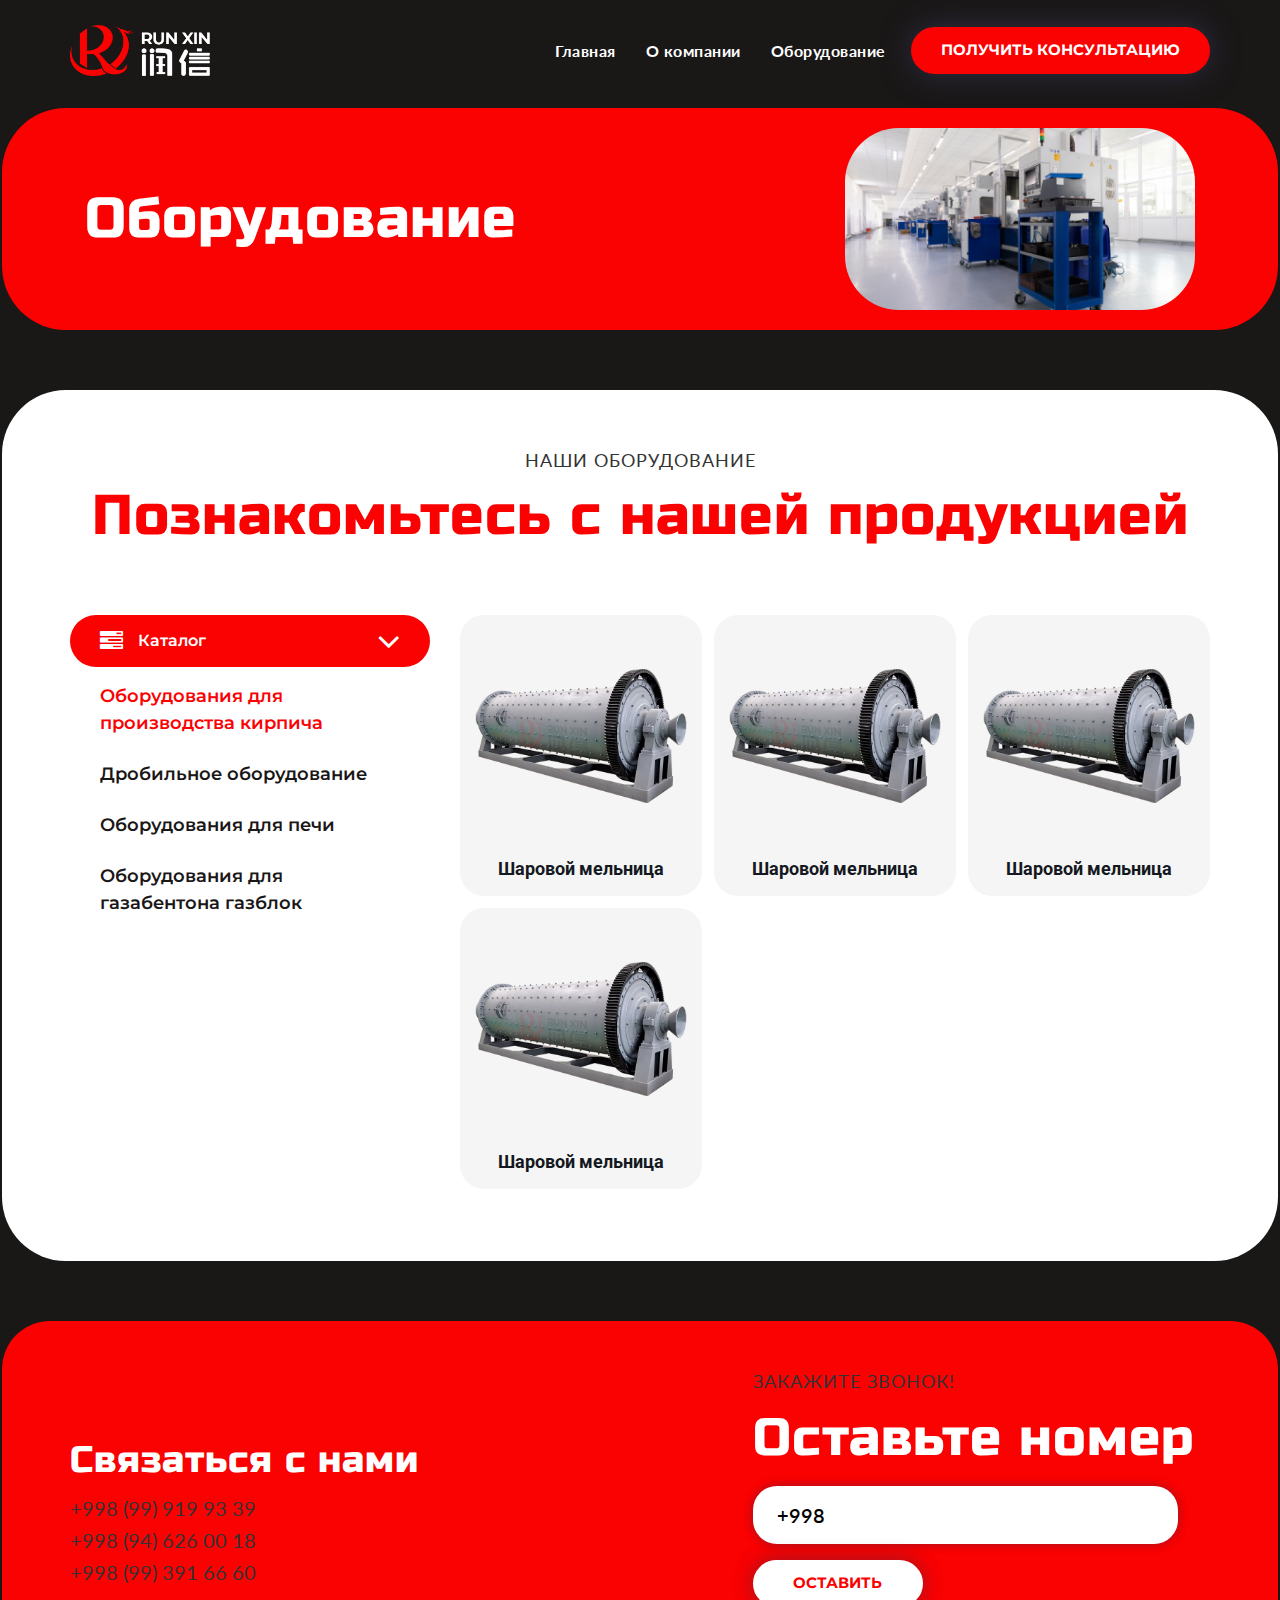
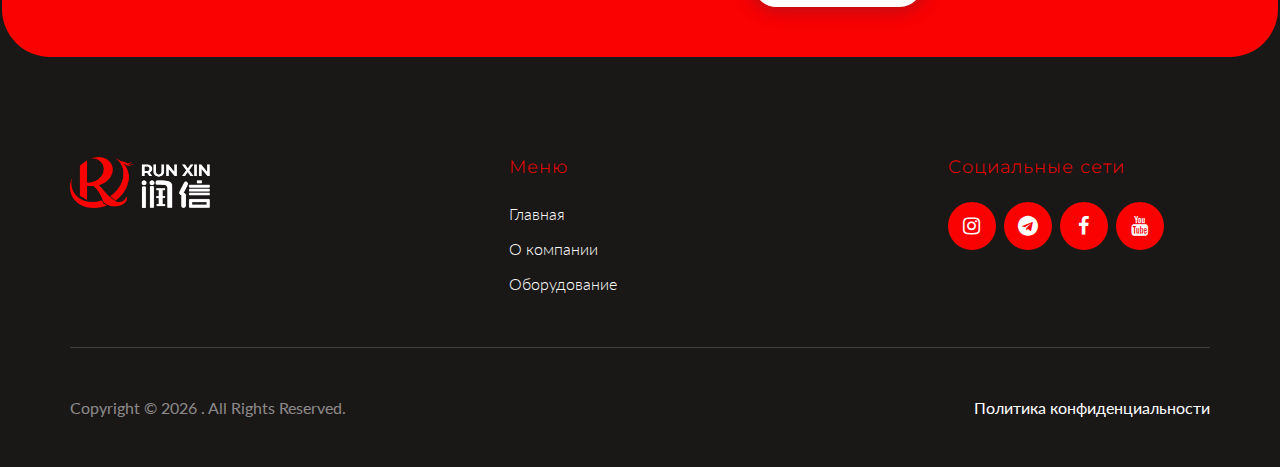
<file: product.html>
<!DOCTYPE html>
<html lang="ru">
<head>
  <meta charset="UTF-8">
  <meta http-equiv="X-UA-Compatible" content="IE=edge">
  <meta name="viewport" content="width=device-width, initial-scale=1.0">
  <title>RUNXIN</title>
  <link rel="preconnect" href="https://fonts.gstatic.com">
  <link href="https://fonts.googleapis.com/css2?family=El+Messiri:wght@700&family=Lato:wght@300;400;700&family=Montserrat:wght@300;400;500;600;700&family=Red+Rose:wght@300;700&family=Roboto:wght@700&family=Russo+One&display=swap" rel="stylesheet">
  <link rel="shortcut icon" href="./img/logo-icon.ico" type="logo">
  <link rel="stylesheet" href="./css/font-awesome.css">
  <link rel="stylesheet" href="./css/bootstrap.css">
  <link rel="stylesheet" href="./css/style.min.css">
</head>
<body>
  <header class="header">
    <div class="navbar">
      <div class="container">
        <a href="/" class="logo-link"><img class="logo-img" src="./img/logo_white.png" alt=""></a>
        <nav class="nav">
          <ul class="nav__item">
            <li><a href="/" class="nav__link">Главная</a></li>
            <li><a href="company.html" class="nav__link">О компании</a></li>
            <li><a href="product.html" class="nav__link">Оборудование</a></li>
            <li><a href="tel:+998999199339" class="btn">Получить консультацию</a></li>
          </ul>
        </nav>
        <div class="burger burger-slip">
          <div class="burger-lines"></div>
        </div>
      </div>
    </div>
  </header>
  <div class="rectangle">
    <div class="custom-container">
      <div class="container d-flex justify-content-between">
        <div class="col-xl-5 d-flex align-items-center">
          <h1 class="title">Оборудование</h1>
        </div>
        <div class="col-xl-4 col-lg-4 col-md-4 col-sm-4">
          <img class="rectangle-img" src="./img/mask-product.png" alt="">
        </div>
      </div>
    </div>
  </div>
  <div id="top">
    <i class="fa fa-arrow-up" aria-hidden="true"></i>
  </div>
  <section class="products p-60">
    <div class="custom-container p-60">
      <div class="container text-center">
        <h1 class="overhead">Наши оборудование</h1>
        <h2 class="title">Познакомьтесь с нашей продукцией</h2>
        <div class="row justify-content-between">
          <div class="col-xl-4 col-lg-4">
            <div class="filter-btn">
              <a href="" class="filter-btn__link">
                <i class="fa fa-tasks" aria-hidden="true"></i>
                каталог
                <i class="fa fa-angle-down" aria-hidden="true"></i>
              </a>
            </div>
            <ul class="filter">
              <li class="filter__item"><a href="" class="filter__link active">Оборудования для производства кирпича</a></li>
              <li class="filter__item"><a href="" class="filter__link">Дробильное оборудование</a></li>
              <li class="filter__item"><a href="" class="filter__link">Оборудования для печи</a></li>
              <li class="filter__item"><a href="" class="filter__link">Оборудования для газабентона газблок</a></li>
            </ul>
          </div>
          <div class="col-xl-8 col-lg-8">
            <div class="cards d-flex justify-content-between flex-wrap">
              <a href="item-products.html" class="card">
                <img class="card__img" src="./img/mill.png" alt="mill">
                <h1 class="title-card">Шаровой мельница</h1>
              </a>
              <a href="item-products.html" class="card">
                <img class="card__img" src="./img/mill.png" alt="mill">
                <h1 class="title-card">Шаровой мельница</h1>
              </a>
              <a href="" class="card">
                <img class="card__img" src="./img/mill.png" alt="mill">
                <h1 class="title-card">Шаровой мельница</h1>
              </a>
              <a href="" class="card">
                <img class="card__img" src="./img/mill.png" alt="mill">
                <h1 class="title-card">Шаровой мельница</h1>
              </a>
            </div>
          </div>
        </div>
      </div>
    </div>
  </section>
  <section class="order">
    <div class="custom-container">
      <div class="container">
        <div class="row justify-content-between">
          <div class="col-xl-5 col-lg-5 col-md-6 col-sm-12 left">
            <h1 class="title">Связаться с нами</h1>
            <ul>
              <li class="subtitle">+998 (99) 919 93 39</li>
              <li class="subtitle">+998 (94) 626 00 18</li>
              <li class="subtitle">+998 (99) 391 66 60</li>
            </ul>
          </div>
          <div class="col-xl-5 col-lg-5 col-md-6 col-sm-12 right">
            <h1 class="overhead">закажите звонок!</h1>
            <h2 class="title">Оставьте номер</h2>
            <form action="" class="form">
              <input class="form__input" type="text" name="tel" required="" value="+998 " placeholder="+998 ** *** ** **">
              <button class="btn" type="submit">Оставить</button>
            </form>
          </div>
        </div>
      </div>
    </div>
  </section>
  <footer class="footer withdraw">
    <div class="container">
      <div class="row justify-content-between">
        <div class="col-xl-2 col-lg-2 col-md-3 col-sm-12">
          <div class="footer-logo">
            <a href="/" class="footer-logo__link"><img class="footer-logo__img" src="./img/logo_white.png" alt=""></a>
          </div>
        </div>
        <div class="col-xl-2 col-lg-2 col-md-3 col-sm-6">
          <h1 class="title">Меню</h1>
          <ul class="footer-menu">
            <li><a href="" class="footer-menu__link">Главная</a></li>
            <li><a href="" class="footer-menu__link">О компании</a></li>
            <li><a href="" class="footer-menu__link">Оборудование</a></li>
          </ul>
        </div>
        <div class="col-xl-3 col-lg-3 col-md-4 col-sm-6">
          <h1 class="title">Социальные сети</h1>
          <ul class="footer-social">
            <li><a href="https://www.instagram.com/run_xin_uz/" target="_blank" class="footer-social__link"><i class="fa fa-instagram" aria-hidden="true"></i></a></li>
            <li><a href="https://t.me/run_xin_uz" target="_blank" class="footer-social__link"><i class="fa fa-telegram" aria-hidden="true"></i></a></li>
            <li><a href="https://www.facebook.com/runxinuz" target="_blank" class="footer-social__link"><i class="fa fa-facebook" aria-hidden="true"></i></a></li>
            <li><a href="https://www.youtube.com/channel/UCDRCzJuFFoSuJBOGyjK3Zww" target="_blank" class="footer-social__link"><i class="fa fa-youtube" aria-hidden="true"></i></a></li>
          </ul>
        </div>
        <div class="col-xl-12">
          <div class="line"></div>
        </div>
      </div>
    </div>
    <div class="politics">
      <div class="container">
        <div class="row justify-content-between">
          <div class="col-xl-4 col-lg-4 col-md-6 col-sm-6">
            <h1 class="footer-title" id="copyright">Copyright © CurrentCopyrightYear . All Rights Reserved.</h1>
          </div>
          <div class="col-xl-3 col-lg-4 col-md-5 col-sm-5">
            <h3 class="footer-title">Политика конфиденциальности</h3>
          </div>
        </div>
      </div>
    </div>
  </footer>
  <script src="./js/jquery-3.5.1.slim.min.js"></script>
  <script src="./js/bootstrap.js"></script>
  <script src="./js/script.js"></script>
</body>
</html>
</file>
<file: css/style.min.css>
*{padding:0;-webkit-box-sizing:border-box;box-sizing:border-box}a,a:hover{text-decoration:none}ul{list-style:none}button{cursor:pointer}button,input,textarea{outline:0}*,h1,h2,h3,h4,h5,h6,p,ul{margin:0}body{background:#1a1717}.btn,.btn:hover{border:2px solid transparent}.btn{display:inline-block;font-family:'Montserrat',sans-serif;font-size:15px;font-weight:700;text-transform:uppercase;color:#fff;background:#fa0102;padding:10px 28px;border-radius:24px;-webkit-box-shadow:0 0 30px #2f2f44;box-shadow:0 0 30px #2f2f44;-webkit-transition:.4s;-o-transition:.4s;transition:.4s}.btn:hover{color:#fa0102;background:#fff}.btn:focus{outline:0!important;-webkit-box-shadow:none!important;box-shadow:none!important}.overhead,.title{letter-spacing:1px;color:#fff}.overhead{font-family:'Lato',sans-serif;font-size:18px;font-weight:400;text-transform:uppercase}.title{font-family:'Russo One',sans-serif;font-size:72px;line-height:80px}.subtitle,.undertitle{font-weight:400;line-height:32px}.subtitle{font-family:'Lato',sans-serif;font-size:20px;color:#fff}.undertitle{font-family:'Montserrat',sans-serif;font-size:16px;color:rgba(255,255,255,.5)}.custom-container{width:100%;margin-right:auto;margin-left:auto}.withdraw{padding:100px 0 0}.overflow-y{overflow-y:hidden;position:relative;z-index:5}.rectangle .custom-container{background:#fa0102;padding:20px 0;border-radius:64px}.rectangle .title{font-size:56px;line-height:58px}.rectangle-img{width:100%;border-radius:54px}.header{padding-top:25px}.header .navbar{padding:0;margin-bottom:32px}.header .navbar .logo-link{display:inline-block;position:relative;z-index:99}.header .navbar .logo-img{width:140px}.header .navbar .nav{position:relative}.header .navbar .nav ul{margin-bottom:0}.header .navbar .nav__item{display:-webkit-box;display:-ms-flexbox;display:flex;-webkit-box-pack:justify;-ms-flex-pack:justify;justify-content:space-between;-webkit-box-align:center;-ms-flex-align:center;align-items:center;width:660px}.header .navbar .nav__link{display:inline-block;font-family:'Lato',sans-serif;font-size:16px;font-weight:700;letter-spacing:.5px;color:#fff;position:relative;-webkit-transition:.4s all ease;-o-transition:.4s all ease;transition:.4s all ease;padding:5px;text-align:center}.header .navbar .nav__link::after{content:"";width:calc(100% - 5px);height:3px;background:#fa0102;position:absolute;bottom:0;left:50%;-webkit-transform:scaleX(0) translateX(-50%);-ms-transform:scaleX(0) translateX(-50%);transform:scaleX(0) translateX(-50%);-webkit-transition:-webkit-transform .3s;-o-transition:transform .3s;transition:transform .3s;transition:transform .3s,-webkit-transform .3s}.header .navbar .nav__link:hover{color:#fa0102}.header .navbar .nav__link:hover::after{-webkit-transform:scaleX(1) translateX(-50%);-ms-transform:scaleX(1) translateX(-50%);transform:scaleX(1) translateX(-50%)}.header .navbar .burger{display:none;height:3em;width:3em;position:relative;font-size:12px;cursor:pointer;-webkit-transition:.2s all;-o-transition:.2s all;transition:.2s all;z-index:99}.header .navbar .burger:after{content:'';display:block;position:absolute;height:150%;width:150%;top:-25%;left:-25%}.header .navbar .burger .burger-lines{top:50%;margin-top:-.125em}.header .navbar .burger .burger-lines,.header .navbar .burger .burger-lines:after,.header .navbar .burger .burger-lines:before{pointer-events:none;display:block;content:'';width:100%;border-radius:.25em;background-color:#fff;height:.25em;position:absolute;-webkit-transform:rotate(0);-ms-transform:rotate(0);transform:rotate(0)}.header .navbar .burger .burger-lines:after{left:0;top:-1em}.header .navbar .burger .burger-lines:before{left:1em;top:1em}.header .navbar .burger.burger-slip .burger-lines:after,.header .navbar .burger.burger-slip .burger-lines:before{width:2em}.header .navbar .burger.burger-slip .burger-lines,.header .navbar .burger.burger-slip .burger-lines:after,.header .navbar .burger.burger-slip .burger-lines:before{-webkit-transition:all .2s;-o-transition:all .2s;transition:all .2s}.header .navbar .burger.burger-slip.open .burger-lines{-webkit-transform:translateX(-2em);-ms-transform:translateX(-2em);transform:translateX(-2em);background-color:transparent}.header .navbar .burger.burger-slip.open .burger-lines:after,.header .navbar .burger.burger-slip.open .burger-lines:before{left:.5em;top:0}.header .navbar .burger.burger-slip.open .burger-lines:before{-webkit-transform:translateX(2em) rotate(135deg);-ms-transform:translateX(2em) rotate(135deg);transform:translateX(2em) rotate(135deg)}.header .navbar .burger.burger-slip.open .burger-lines:after{-webkit-transform:translateX(2em) rotate(-135deg);-ms-transform:translateX(2em) rotate(-135deg);transform:translateX(2em) rotate(-135deg)}.header .slider,.header .slider .sliders .item{outline:0!important;-webkit-box-shadow:none!important;box-shadow:none!important}.header .slider{background:#fa0102;border-radius:64px}.header .slider .sliders .item{padding:50px 22px;width:100%;display:-webkit-box;display:-ms-flexbox;display:flex;-webkit-box-pack:justify;-ms-flex-pack:justify;justify-content:space-between;-webkit-box-align:center;-ms-flex-align:center;align-items:center}.header .slider .sliders .item__content{max-width:514px}.header .slider .sliders .item .overhead{color:#2d2d2d;font-weight:700}.header .slider .sliders .item .title{font-weight:700;letter-spacing:3px;color:#fff;margin:18px 0}.header .slider .sliders .item .subtitle{font-family:'Lato',sans-serif;font-size:20px;font-weight:400;line-height:32px;color:#2d2d2d;margin-bottom:0}.header .slider .sliders .item .btn{color:#2d2d2d;background:#fff;margin-top:38px;border:2px solid #fff;-webkit-box-shadow:0 0 30px #2f2f4477;box-shadow:0 0 30px #2f2f4477}#top .fa-arrow-up,.header .slider .sliders .item .btn:hover{background:#fa0102;color:#fff}.company__img,.header .slider .sliders .item__image{width:560px;height:560px;position:relative}.header .slider .sliders .item__image::after{content:"";width:540px;height:540px;background:#fff;position:absolute;top:50%;left:50%;border-radius:50%;-webkit-transform:translate(-50%,-50%);-ms-transform:translate(-50%,-50%);transform:translate(-50%,-50%)}.header .slider .sliders .item__image img{width:100%;height:100%;position:relative;z-index:2}#top{display:none;position:fixed;right:3%;bottom:3%;cursor:pointer;z-index:100}#top .fa-arrow-up{display:-webkit-box;display:-ms-flexbox;display:flex;-webkit-box-pack:center;-ms-flex-pack:center;justify-content:center;-webkit-box-align:center;-ms-flex-align:center;align-items:center;width:50px;height:50px;border-radius:50%;border:2px solid #fff;font-size:30px;padding:15px}.company__img{width:570px;height:576px}.company__kompaniya{width:270px;height:272px;top:0;left:0;z-index:1}.company__block,.company__kompaniya,.company__plant{border-radius:24px;position:absolute}.company__block{width:378px;height:420px;background:#fa0102;top:90px;left:50%;-webkit-transform:translateX(-50%);-ms-transform:translateX(-50%);transform:translateX(-50%)}.company__plant{width:370px;height:352px;bottom:0;right:0;z-index:2}.company__text{width:41%}.company__text .title{font-size:46px;line-height:50px;margin:15px 0 32px}.company__text .subtitle{font-family:'Montserrat',sans-serif}.company__text .undertitle{margin:17px 0 28px}.company__undertext{margin-top:25px}.company__undertext .undertitle{margin:10px 0 0}.advantages{padding-bottom:42px}.advantages .overhead{text-align:center}.advantages .title{font-size:56px;line-height:58px;text-align:center;margin:15px 0 0}.advantages .row{padding-top:60px}.advantages .row .left__item,.advantages .row .left__item-two,.advantages .row .right__item,.advantages .row .right__item-two{max-height:297px;height:100%}.advantages .row .left__item-two .fa,.advantages .row .right__item-two .fa{padding:0 0 0 20px}.advantages .row .fa{font-size:36px;color:#fa0102;padding:50px 0 0 20px}.advantages .row .title{font-size:24px;font-weight:500;text-align:left;line-height:24px;letter-spacing:0;margin:35px 0 25px}.advantages .row .img-center{width:378px;height:420px;background:#fa0102;border-radius:24px;position:relative;margin-top:64px}.advantages .row .img-center::after,.advantages .row .img-center::before{content:"";width:300px;height:304px;background-size:contain!important;background-position:center center!important;background-repeat:no-repeat!important;border-radius:24px;position:absolute}.advantages .row .img-center::after{background:url(../img/kompaniya.jpg);top:-80px;left:19px;z-index:1}.advantages .row .img-center::before{background:url(../img/plant.jpg);right:-15px;bottom:-77px;z-index:2}.card{max-width:262px;background:#f5f5f5;border:0;border-radius:24px;-webkit-transition:.3s all ease-in-out;-o-transition:.3s all ease-in-out;transition:.3s all ease-in-out;padding:15px;margin-bottom:30px}.card:hover{-webkit-box-shadow:0 0 13px 8px rgba(0,0,0,.15);box-shadow:0 0 13px 8px rgba(0,0,0,.15)}.card__img{max-width:300px;width:100%;height:100%;margin:0 auto}.card .title-card{font-family:'Roboto',sans-serif;font-weight:700;font-size:18px;line-height:24px;letter-spacing:0;color:#141821;margin:15px 0 auto}.equipment .p-60,.p-60{padding:60px 0}.equipment .custom-container{background:#fff;border-radius:64px}.equipment .overhead{color:#333}.equipment .title{font-size:56px;line-height:58px;color:#fa0102;margin:15px 0 70px}.equipment .btn{margin-top:40px;-webkit-box-shadow:0 0 30px #2f2f4448;box-shadow:0 0 30px #2f2f4448}.equipment .btn,.equipment .btn :hover{border:2px solid #fa0102}.kontact .map{border-radius:24px;width:100%;height:450px}.kontact .map .gmnoprint{display:none}.kontact .info{margin:auto 0}.kontact .info .title{font-size:56px;line-height:58px;margin:30px 0}.kontact .info__item{margin-bottom:20px;position:relative}.kontact .info__item:nth-last-child(1){margin-bottom:0}.kontact .info__item .fa-absolute{position:absolute;top:50%;left:2%;-webkit-transform:translateY(-50%);-ms-transform:translateY(-50%);transform:translateY(-50%)}.kontact .info__subtitle,.kontact .info__title{font-family:'Lato',sans-serif;font-size:16px;font-weight:400;margin-left:50px}.kontact .info__title{color:#ffffff80;text-transform:capitalize;margin-bottom:5px}.kontact .info__subtitle{color:#fff}.kontact .info .fa{font-size:40px;color:#fa0102}.kontact .info .social{max-width:200px;display:-webkit-box;display:-ms-flexbox;display:flex;-webkit-box-pack:justify;-ms-flex-pack:justify;justify-content:space-between;-webkit-box-align:center;-ms-flex-align:center;align-items:center}.kontact .info .social__link{display:inline-block;padding:10px;margin-left:10px}.kontact .info .social__link:hover .fa{color:#fff}.kontact .info .social__link:nth-child(1){margin-left:0}.kontact .info .social__link .fa{font-size:30px;-webkit-transition:.4s all ease;-o-transition:.4s all ease;transition:.4s all ease}.order .custom-container{background:#fa0102;border-radius:48px;padding:50px 0}.order .left{padding-top:70px}.order .left .title{font-size:37px;line-height:39px;margin-bottom:12px}.order .left .subtitle{font-size:20px;color:#333}.order .right .title{font-size:52px;line-height:54px;margin:20px 0}.order .right .form{display:-webkit-box;display:-ms-flexbox;display:flex;-webkit-box-orient:vertical;-webkit-box-direction:normal;-ms-flex-direction:column;flex-direction:column;-webkit-box-pack:center;-ms-flex-pack:center;justify-content:center}.order .right .form__input{display:inline-block;font-family:'Lato',sans-serif;font-size:20px;font-weight:600;border-radius:24px;padding:14px 24px;border:0;width:425px;margin-bottom:16px;-webkit-box-shadow:0 0 10px #2f2f4477;box-shadow:0 0 10px #2f2f4477}.order .right .form__input::-webkit-input-placeholder{font-family:'Lato',sans-serif;font-size:20px;font-weight:600;color:rgba(51,51,51,.507)}.order .right .form__input::-moz-placeholder{font-family:'Lato',sans-serif;font-size:20px;font-weight:600;color:rgba(51,51,51,.507)}.order .right .form__input:-ms-input-placeholder{font-family:'Lato',sans-serif;font-size:20px;font-weight:600;color:rgba(51,51,51,.507)}.order .right .form__input::-ms-input-placeholder{font-family:'Lato',sans-serif;font-size:20px;font-weight:600;color:rgba(51,51,51,.507)}.order .right .form__input::placeholder{font-family:'Lato',sans-serif;font-size:20px;font-weight:600;color:rgba(51,51,51,.507)}.order .right .form .btn{background:#fff;color:#fa0102;border-color:#fff;width:170px;-webkit-box-shadow:0 0 20px #2f2f4477;box-shadow:0 0 20px #2f2f4477}.order .right .form .btn:hover{background:#fa0102;color:#fff}.order .overhead{color:#333}.footer .title{font-family:'Montserrat',sans-serif;font-weight:300;font-size:18px;line-height:20px;color:#fa0102;margin-bottom:25px}.footer .footer-logo__link{display:inline-block}.footer .footer-logo__img{width:140px}.footer .footer-menu li{margin-bottom:10px}.footer .footer-menu li:last-child{margin-bottom:0}.footer .footer-menu__link{display:inline-block;font-family:'Lato',sans-serif;font-size:16px;font-weight:300;color:#fff;-webkit-transition:.4s all ease;-o-transition:.4s all ease;transition:.4s all ease}.footer .footer-menu__link:hover,.footer .footer-social__link:hover .fa{color:#fa0102}.footer .footer-social{display:-webkit-box;display:-ms-flexbox;display:flex}.footer .footer-social li{margin-right:8px}.footer .footer-social li:last-child{margin-right:0}.footer .footer-social__link{width:48px;height:48px;background:#fa0102;border-radius:50%;display:-webkit-inline-box;display:-ms-inline-flexbox;display:inline-flex;-webkit-box-pack:center;-ms-flex-pack:center;justify-content:center;-webkit-box-align:center;-ms-flex-align:center;align-items:center;-webkit-transition:.4s all ease;-o-transition:.4s all ease;transition:.4s all ease}.footer .footer-social__link:hover{background:#fff;-webkit-box-shadow:0 0 30px #2f2f44;box-shadow:0 0 30px #2f2f44}.footer .footer-social__link .fa{font-size:20px;color:#fff}.footer .line{width:100%;height:1px;background:#414141;margin:50px 0}.footer .politics{padding-bottom:50px}.footer .politics .footer-title{font-family:'Lato',sans-serif;font-size:16px;font-weight:400;color:#ffffff80}.footer .politics .row .col-lg-4:last-child .footer-title{color:#fff;text-align:right}.products .custom-container{background:#fff;border-radius:64px}.products .overhead{color:#333}.products .title{font-size:56px;line-height:58px;color:#fa0102;margin:15px 0 70px}.products .cards .card{max-width:242px;max-height:320px;background:#f5f5f5;border:0;border-radius:24px;-webkit-transition:.3s all ease-in-out;-o-transition:.3s all ease-in-out;transition:.3s all ease-in-out;padding:15px;margin-bottom:12px}.products .cards .card:hover{-webkit-box-shadow:0 0 13px 8px rgba(0,0,0,.15);box-shadow:0 0 13px 8px rgba(0,0,0,.15)}.products .cards .card__img{max-width:212px;width:100%;margin:0 auto}.products .cards .card .title{font-family:'Roboto',sans-serif;font-weight:700;font-size:18px;line-height:24px;letter-spacing:0;color:#141821;margin:15px 0 auto}.products .btn{margin-top:40px;-webkit-box-shadow:0 0 30px #2f2f4448;box-shadow:0 0 30px #2f2f4448}.products .btn,.products .btn :hover{border:2px solid #fa0102}.products .filter-btn{background:#fa0102;display:inline-block;width:100%;border-radius:29px}.products .filter-btn__link{display:-webkit-box;display:-ms-flexbox;display:flex;-webkit-box-pack:justify;-ms-flex-pack:justify;justify-content:space-between;-webkit-box-align:center;-ms-flex-align:center;align-items:center;font-family:'Montserrat',sans-serif;font-size:16px;font-weight:600;color:#fff;text-transform:capitalize;padding:14px 30px}.products .filter-btn .fa{font-size:23px;line-height:23px;color:#fff}.products .filter-btn .fa-tasks{margin-right:15px}.products .filter-btn .fa-angle-down,.products .filter-btn .fa-angle-up{font-size:36px;line-height:20px;margin-left:auto}.products .filter__item{text-align:left;margin:8px 0}.products .filter__link{display:inline-block;width:100%;font-family:'Montserrat',sans-serif;font-size:18px;font-weight:600;color:#1a1717;padding:8px 30px;border-radius:10px;-webkit-transition:.3s all ease;-o-transition:.3s all ease;transition:.3s all ease}.products .filter__link:hover{background:#fa0102;color:#fff}.products .filter .active{color:#fa0102;background:#fff}.item-products .custom-container{background:#fff;border-radius:64px}.item-products .custom-container:nth-child(1){border-radius:64px 64px 0 0}.item-products .custom-container:nth-child(2){background:#f5f5f5;border-radius:0}.item-products .custom-container:nth-child(3){border-radius:0 0 64px 64px}.item-products .p-60:nth-child(1){padding:60px 0 30px}.item-products .p-30{padding:30px 0}.item-products .breadcrumbs{margin-bottom:25px;padding:0;list-style:none;display:-webkit-box;display:-ms-flexbox;display:flex;-webkit-box-align:center;-ms-flex-align:center;align-items:center;-ms-flex-wrap:wrap;flex-wrap:wrap}.item-products .breadcrumbs__item{position:relative}.item-products .breadcrumbs__item:not(:last-child){padding-right:35px}.item-products .breadcrumbs__item:not(:last-child)::after{content:'/';position:absolute;top:50%;right:15px;-webkit-transform:translateY(-50%);-ms-transform:translateY(-50%);transform:translateY(-50%);color:#b9b9b9}.item-products .breadcrumbs__link{font-family:'Lato',sans-serif;font-size:14px;font-weight:300;letter-spacing:0;color:#7d8b9d;-webkit-transition:all .2s ease;-o-transition:all .2s ease;transition:all .2s ease}.item-products .breadcrumbs__link[href]:focus,.item-products .breadcrumbs__link[href]:hover{color:#000}.item-products .breadcrumbs__item:last-child .breadcrumbs__link{cursor:default;color:#fa0102}.item-products .gallery__hightlight{width:100%;background:#f5f5f5;padding:25px;border-radius:20px;margin-bottom:10px}.item-products .gallery__preview{display:-webkit-box;display:-ms-flexbox;display:flex;-webkit-box-pack:justify;-ms-flex-pack:justify;justify-content:space-between;-ms-flex-wrap:wrap;flex-wrap:wrap}.item-products .gallery__preview img{cursor:pointer;width:100px;height:100px;border:2px solid #f5f5f5;-webkit-transition:opacity .4s ease;-o-transition:opacity .4s ease;transition:opacity .4s ease;opacity:.5;padding:2px;margin-bottom:10px}.item-products img.gallery__active{opacity:1}.item-products .product-info .title{font-size:24px;line-height:30px;color:#000;margin-bottom:28px}.item-products .product-info .undertitle{color:#7d8b9d;line-height:28px}.item-products .layout .title{font-size:24px;line-height:26px;color:#fa0102;margin-bottom:10px}.item-products .layout .undertitle{color:#000;line-height:24px}.item-products .tables .title{font-size:54px;line-height:56px;color:#fa0102;margin-bottom:25px}.item-products .tables__img{width:100%}.recommend .custom-container{background:#fff;border-radius:64px}.recommend .title{font-size:56px;line-height:58px;color:#fa0102;margin:10px 0 50px}.recommend .btn{margin-top:40px;-webkit-box-shadow:0 0 30px #2f2f4448;box-shadow:0 0 30px #2f2f4448}.recommend .btn:hover{border:2px solid #fa0102}.album .gallery-sliders{position:relative}.album .gallery-sliders__img{width:360px;margin:0 10px;background-repeat:no-repeat;background-position:center center;background-size:cover}.album .gallery-sliders .slick-track{display:-webkit-box;display:-ms-flexbox;display:flex;-webkit-box-align:center;-ms-flex-align:center;align-items:center}.album .gallery-sliders .slick-arrow,.album .gallery-sliders__img{outline:0!important;-webkit-box-shadow:none!important;box-shadow:none!important}.album .gallery-sliders .slick-arrow{width:50px;height:50px;position:absolute;top:50%;-webkit-transform:translateY(-50%);-ms-transform:translateY(-50%);transform:translateY(-50%);z-index:90;color:#848484;font-size:25px}.album .gallery-sliders .slick-next:before,.album .gallery-sliders .slick-prev:before{content:none!important}.album .gallery-sliders .slick-prev{left:-16px;border:1px solid #888;border-radius:50%;background:#fff}.album .gallery-sliders .slick-prev:hover{border-color:#e13737}.album .gallery-sliders .slick-prev .fa-angle-left{color:#848484}.album .gallery-sliders .slick-next:hover .fa-angle-right,.album .gallery-sliders .slick-prev:hover .fa-angle-left{color:#e13737}.album .gallery-sliders .slick-next{right:-16px;border:1px solid #888;border-radius:50%;background:#fff}.album .gallery-sliders .slick-next:hover{border-color:#e13737}.album .gallery-sliders .slick-next .fa-angle-right{color:#848484}@media (min-width:576px){.custom-container{max-width:640px}}@media (min-width:768px){.custom-container{max-width:850px}}@media (min-width:992px){.custom-container{max-width:1070px}}@media (min-width:1200px){.custom-container{max-width:1276px}}@media (max-width:1199.98px){.header .slider .sliders .item__content{max-width:382px}.header .slider .sliders .item .overhead{font-size:13px}.header .slider .sliders .item .title,.rectangle .title{font-size:52px;line-height:56px;margin:15px 0}.header .slider .sliders .item .subtitle{font-size:15px;line-height:22px}.header .slider .sliders .item__image{width:450px;height:450px}.header .slider .sliders .item__image::after{width:430px;height:430px}.company__img{width:50%;height:376px}.company__kompaniya{width:230px;height:232px}.company__block{width:258px;height:300px;top:60px}.company__plant{width:300px;height:272px;bottom:-70px}.company .overhead{font-size:12px}.company__text{width:42%}.company__text .title{font-size:38px;line-height:40px}.company__text .subtitle{font-size:15px}.company__text .undertitle,.company__undertext .undertitle{font-size:12px}.order .right .form__input{width:100%}.products .cards .card{max-width:200px;min-height:278px;margin-bottom:8.33px}}@media (max-width:991.98px){.withdraw{padding:50px 0}.header .slider .sliders .item .title,.rectangle .title{font-size:36px;line-height:46px;margin:10px 0}.header .navbar .nav__item{width:100%;height:100%;display:none;-webkit-box-orient:vertical;-webkit-box-direction:normal;-ms-flex-direction:column;flex-direction:column;position:fixed;top:0;left:0;padding:120px 0 50px;z-index:4;background:rgba(26,23,23,.9);-webkit-backdrop-filter:blur(2px);backdrop-filter:blur(2px);overflow-y:none}.header .navbar .nav__link{margin-bottom:15px}.header .navbar .burger{display:inline-block;font-size:14px}.header .slider .sliders .item{padding:40px 22px}.header .slider .sliders .item__content{max-width:266px}.header .slider .sliders .item .subtitle{font-size:11px;line-height:15px}.header .slider .sliders .item .btn{font-size:11px}.header .slider .sliders .item__image,.header .slider .sliders .item__image::after{width:350px;height:350px}.company__img{-ms-flex-wrap:wrap;flex-wrap:wrap;-webkit-box-pack:center;-ms-flex-pack:center;justify-content:center;width:70vw;height:400px;margin:0 auto}.company__kompaniya{width:270px;height:272px;top:50%;-webkit-transform:translateY(-50%);-ms-transform:translateY(-50%);transform:translateY(-50%)}.company__block{width:278px;height:320px;top:50%;left:50%;-webkit-transform:translate(-50%,-50%);-ms-transform:translate(-50%,-50%);transform:translate(-50%,-50%)}.company__plant{top:50%;-webkit-transform:translateY(-50%);-ms-transform:translateY(-50%);transform:translateY(-50%)}.advantages .row .left,.company__text{display:-webkit-box;display:-ms-flexbox;display:flex;-webkit-box-align:center;-ms-flex-align:center;align-items:center}.company__text{width:100%;margin-top:50px;-webkit-box-orient:vertical;-webkit-box-direction:normal;-ms-flex-direction:column;flex-direction:column}.company__text .title{text-align:center}.company__text .undertitle{margin:17px 0 0}.company__text .btn{margin-top:25px}.company__undertext{margin-top:0}.advantages .row{padding-top:0}.advantages .row .left{-webkit-box-pack:justify;-ms-flex-pack:justify;justify-content:space-between}.advantages .row .left__item{width:50%}.advantages .row .left__item-two .fa,.advantages .row .right__item-two .fa{padding:50px 0 0 20px}.advantages .row .left__item-two{width:46%}.advantages .row .right{display:-webkit-box;display:-ms-flexbox;display:flex;-webkit-box-pack:justify;-ms-flex-pack:justify;justify-content:space-between;-webkit-box-align:center;-ms-flex-align:center;align-items:center}.advantages .row .right__item{width:50%}.advantages .row .right__item-two{width:46%}.advantages .row .img-center{width:278px;height:320px;margin-top:50px}.advantages .row .img-center::after,.advantages .row .img-center::before{width:230px;height:234px;top:50%;-webkit-transform:translate(0,-50%);-ms-transform:translate(0,-50%);transform:translate(0,-50%)}.advantages .row .img-center::after{left:-50%}.advantages .row .img-center::before{right:-50%}.kontact .map{height:350px}.kontact .info .overhead{font-size:12px}.kontact .info .title,.products .title{font-size:38px;line-height:40px;margin:20px 0}.products .cards{margin-top:30px}.products .cards .card{max-width:232px;min-height:310px;margin-bottom:12px}.products .filter{display:none;margin-bottom:30px}.item-products .custom-container:nth-child(1){border-radius:46px 46px 0 0}.item-products .custom-container:nth-child(3){border-radius:0 0 46px 46px}.item-products .p-60:nth-child(1){padding:30px 0}.item-products .product-info .undertitle{line-height:1.5}.item-products .tables .title{font-size:38px;line-height:40px;margin-bottom:20px}}@media (max-width:900px){.company__img{width:90%;height:320px}}@media (max-width:767.98px){.withdraw{padding:35px 0}.rectangle .custom-container{padding:10px 0}.rectangle .title{font-size:20px;line-height:24px;margin:6px 0}.header .navbar .logo-img{width:120px}.header .navbar .burger{font-size:12px}.header .slider .sliders .item{padding:30px 20px}.header .slider .sliders .item__content{max-width:166px}.header .slider .sliders .item .overhead{font-size:6px}.header .slider .sliders .item .title{font-size:20px;line-height:24px;margin:6px 0}.header .slider .sliders .item .subtitle{font-size:7px;line-height:9px}.header .slider .sliders .item .btn{font-size:10px;padding:6px 18px}.header .slider .sliders .item__image,.header .slider .sliders .item__image::after{width:250px;height:250px}.kontact .row{-webkit-box-orient:vertical;-webkit-box-direction:reverse;-ms-flex-direction:column-reverse;flex-direction:column-reverse}.kontact .map{margin-top:40px}.kontact .info .overhead,.order{text-align:center}.kontact .info .title{font-size:35px;line-height:37px;text-align:center;margin:15px 0}.order .left{padding-top:0;margin-bottom:25px}.footer .footer-logo{text-align:center;margin-bottom:30px}.footer .footer-logo__img{width:120px;margin:0 auto}.footer .line{margin:30px 0}.footer .politics{padding-bottom:0}.footer .politics .footer-title{font-size:12px}.products .title{font-size:35px;line-height:37px;text-align:center;margin:15px 0}.products .cards .card{margin-bottom:46px}.item-products .product-info{margin-top:25px}.item-products .product-info .title{margin-bottom:10px}.item-products .col-sm-12:nth-child(1) .layout{margin-bottom:25px}.item-products .tables .title{font-size:35px;line-height:37px;text-align:center;margin-bottom:15px}}@media (max-width:575.98px){.withdraw{padding:40px 0}.company__img{height:250px}.company__kompaniya{width:200px;height:202px;z-index:3}.company__block{width:208px;height:250px}.company__plant{width:230px;height:202px}.company .overhead{font-size:8px}.company__text{margin:35px 15px 0}.company__text .title{font-size:24px;line-height:26px}.company__text .subtitle{font-size:12px;line-height:24px}.company__text .undertitle,.company__undertext .undertitle{font-size:8px;line-height:16px}.company__undertext{margin:0 15px}.advantages .overhead{font-size:8px}.advantages .title{font-size:24px;line-height:26px;margin:12px 0 0}.advantages .row .left{-webkit-box-orient:vertical;-webkit-box-direction:normal;-ms-flex-direction:column;flex-direction:column}.advantages .row .left__item,.advantages .row .left__item-two{width:100%;position:relative;margin-top:35px}.advantages .row .left__item-two .fa,.advantages .row .right__item-two .fa{padding:0}.advantages .row .right{-webkit-box-orient:vertical;-webkit-box-direction:normal;-ms-flex-direction:column;flex-direction:column}.advantages .row .right__item,.advantages .row .right__item-two{width:100%;position:relative;margin-top:35px}.advantages .row .fa{position:absolute;top:0;left:15px;padding:0}.advantages .row .title{font-size:17px;line-height:17px;margin:0 0 5px 80px;padding:0}.advantages .row .undertitle{font-size:10px;line-height:12px;margin-left:80px}.advantages .row .img-center{margin:35px 0 0;width:188px;height:230px}.advantages .row .img-center::after{width:180px;height:184px;left:-35%}.advantages .row .img-center::before{width:180px;height:184px;right:-35%}.card{margin:0 auto 30px}.equipment .p-60,.p-60{padding:30px 0}.equipment .overhead{font-size:8px}.equipment .title{font-size:24px;line-height:26px;margin:12px 0 30px}.equipment .btn{margin-top:10px}.kontact .map{height:260px}.order .right .title{font-size:37px;line-height:39px}.order .right .form__input{margin:0 auto 16px}.order .right .form .btn{margin:0 auto}.footer .title{text-align:center}.footer .footer-menu{text-align:center;margin-bottom:30px}.footer .footer-social{-webkit-box-pack:center;-ms-flex-pack:center;justify-content:center}.products .overhead{font-size:8px}.products .title{font-size:22px;line-height:24px;margin:12px 0 30px}.products .cards .card{margin:0 auto 30px}.products .btn{margin-top:10px}.item-products .custom-container:nth-child(1){border-radius:38px 38px 0 0}.item-products .custom-container:nth-child(3){border-radius:0 0 38px 38px}.item-products .tables .title{font-size:22px;line-height:24px;margin-bottom:12px}.recommend .title{font-size:24px;line-height:26px;margin:12px 0 30px}.album .gallery-sliders .slick-arrow{width:35px;height:35px;font-size:22px}.album .gallery-sliders .slick-prev{left:-10px}.album .gallery-sliders .slick-next{right:-10px}}@media (max-width:430px){.header .slider{border-radius:34px}.header .slider .sliders .item{padding:10px 15px}.header .slider .sliders .item__content{max-width:130px}.header .slider .sliders .item .overhead{font-size:4px}.header .slider .sliders .item .title{font-size:15px;line-height:17px}.header .slider .sliders .item .subtitle{font-size:5px;line-height:7px}.header .slider .sliders .item .btn{font-size:8px;padding:5px 14px;margin-top:28px}.header .slider .sliders .item__image{width:184px;height:184px}.header .slider .sliders .item__image::after{width:180px;height:180px}}@media (max-width:370.5px){.kontact .info__subtitle{display:inline-block;width:270px}}@media (max-width:350px){.kontact .info .title,.order .right .title{font-size:26px}}
/*# sourceMappingURL=style.min.css.map */
</file>
